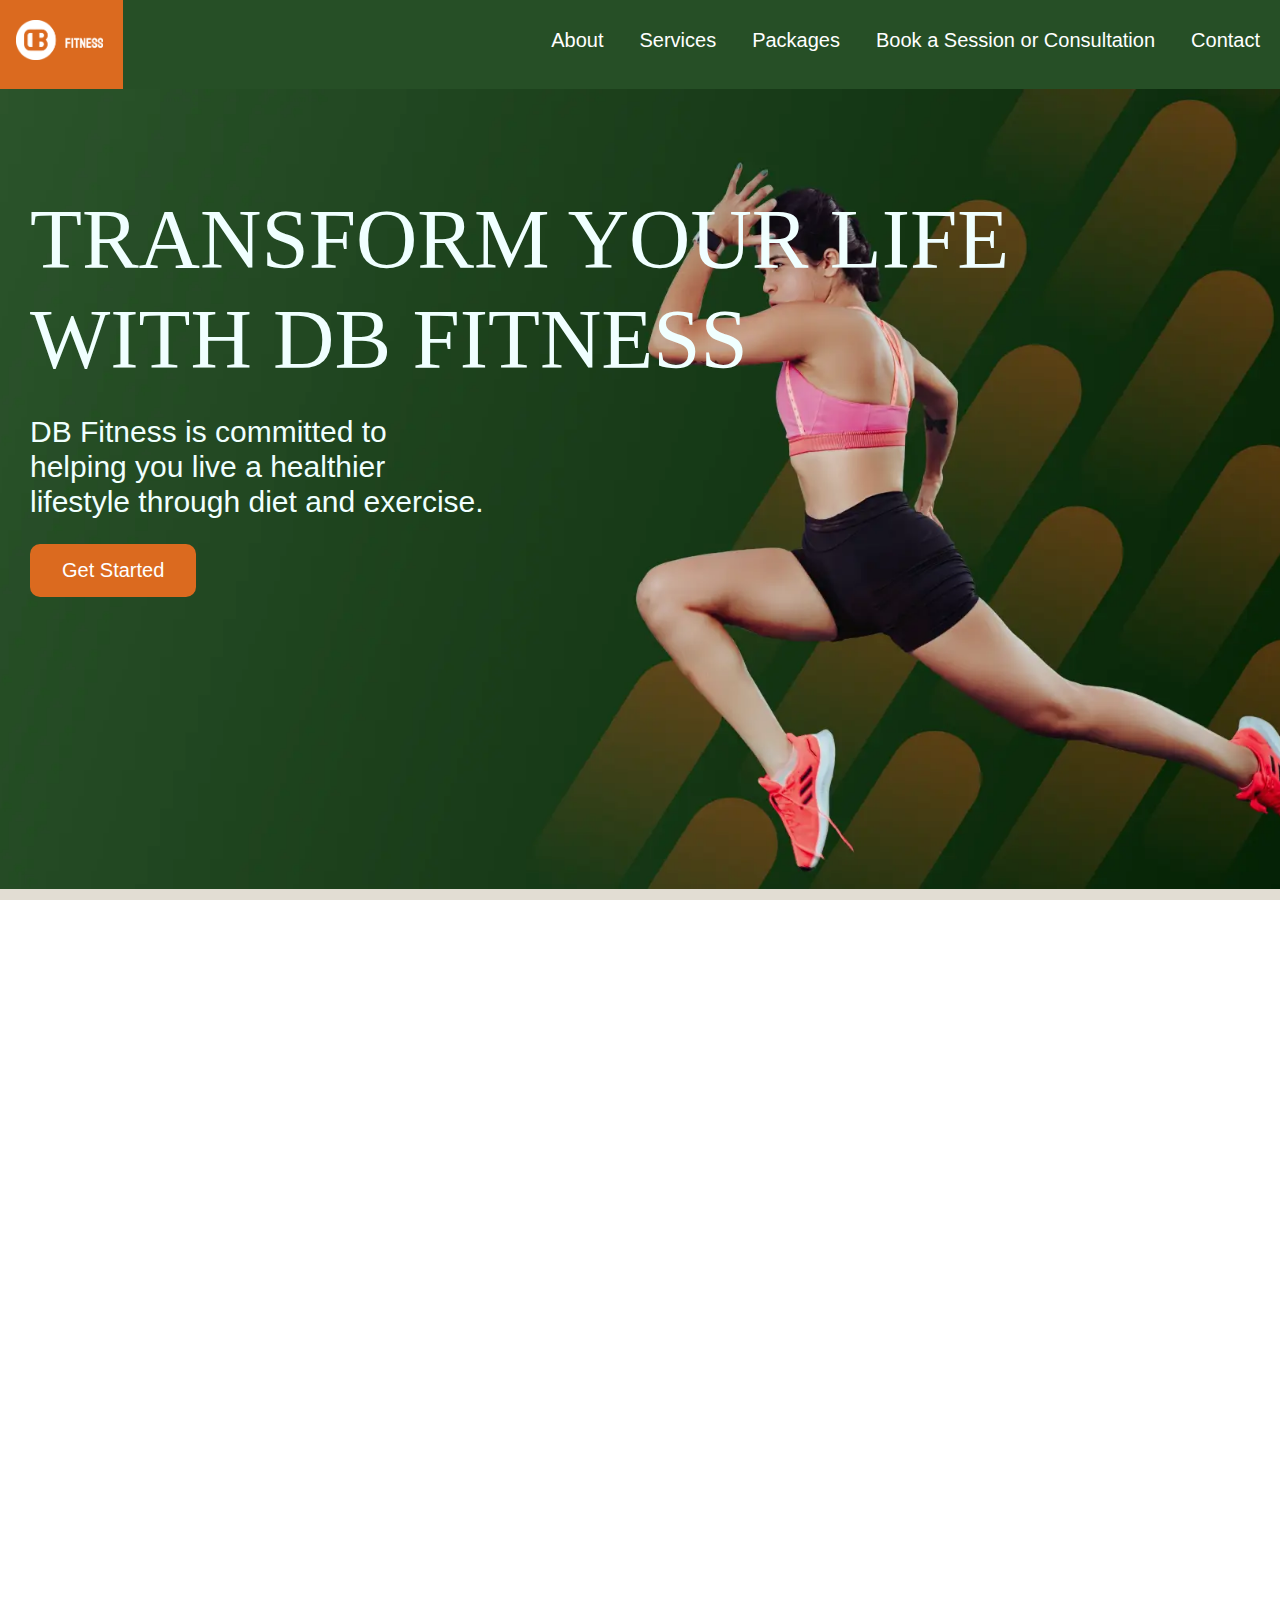
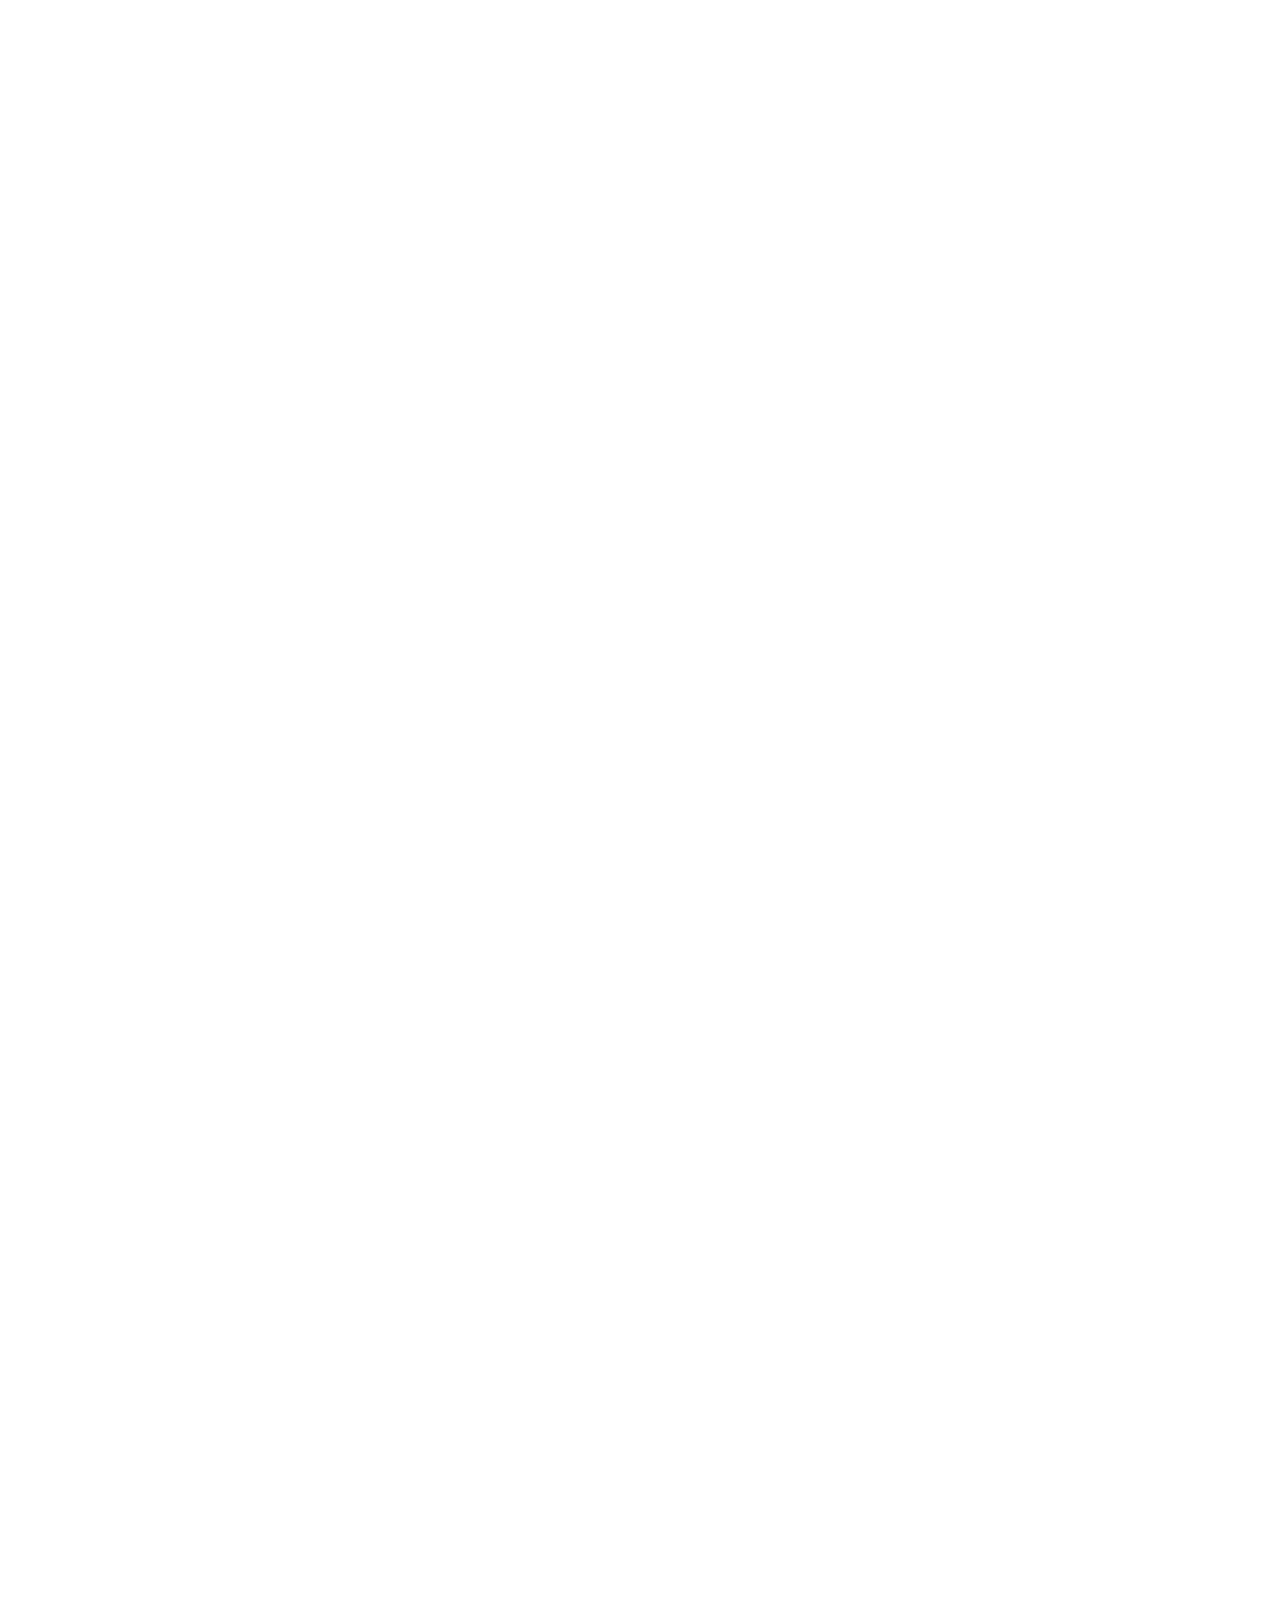
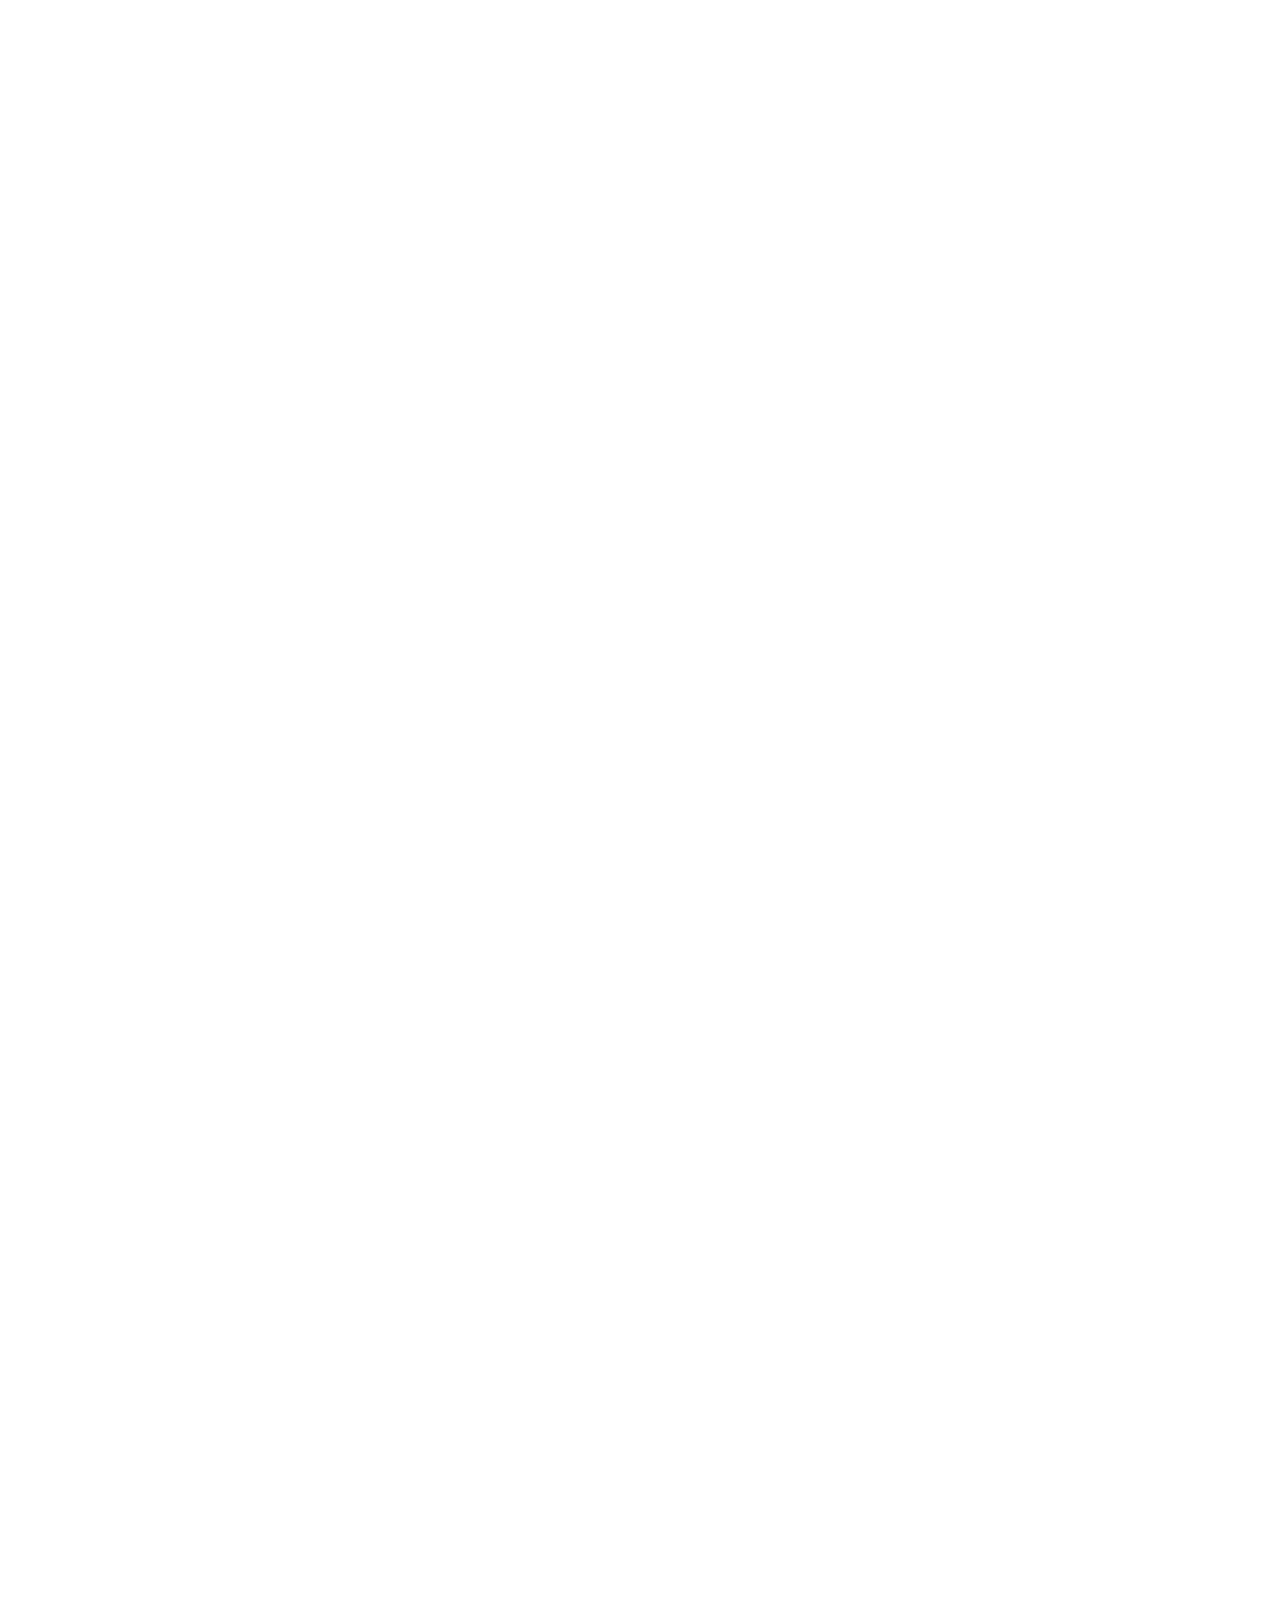
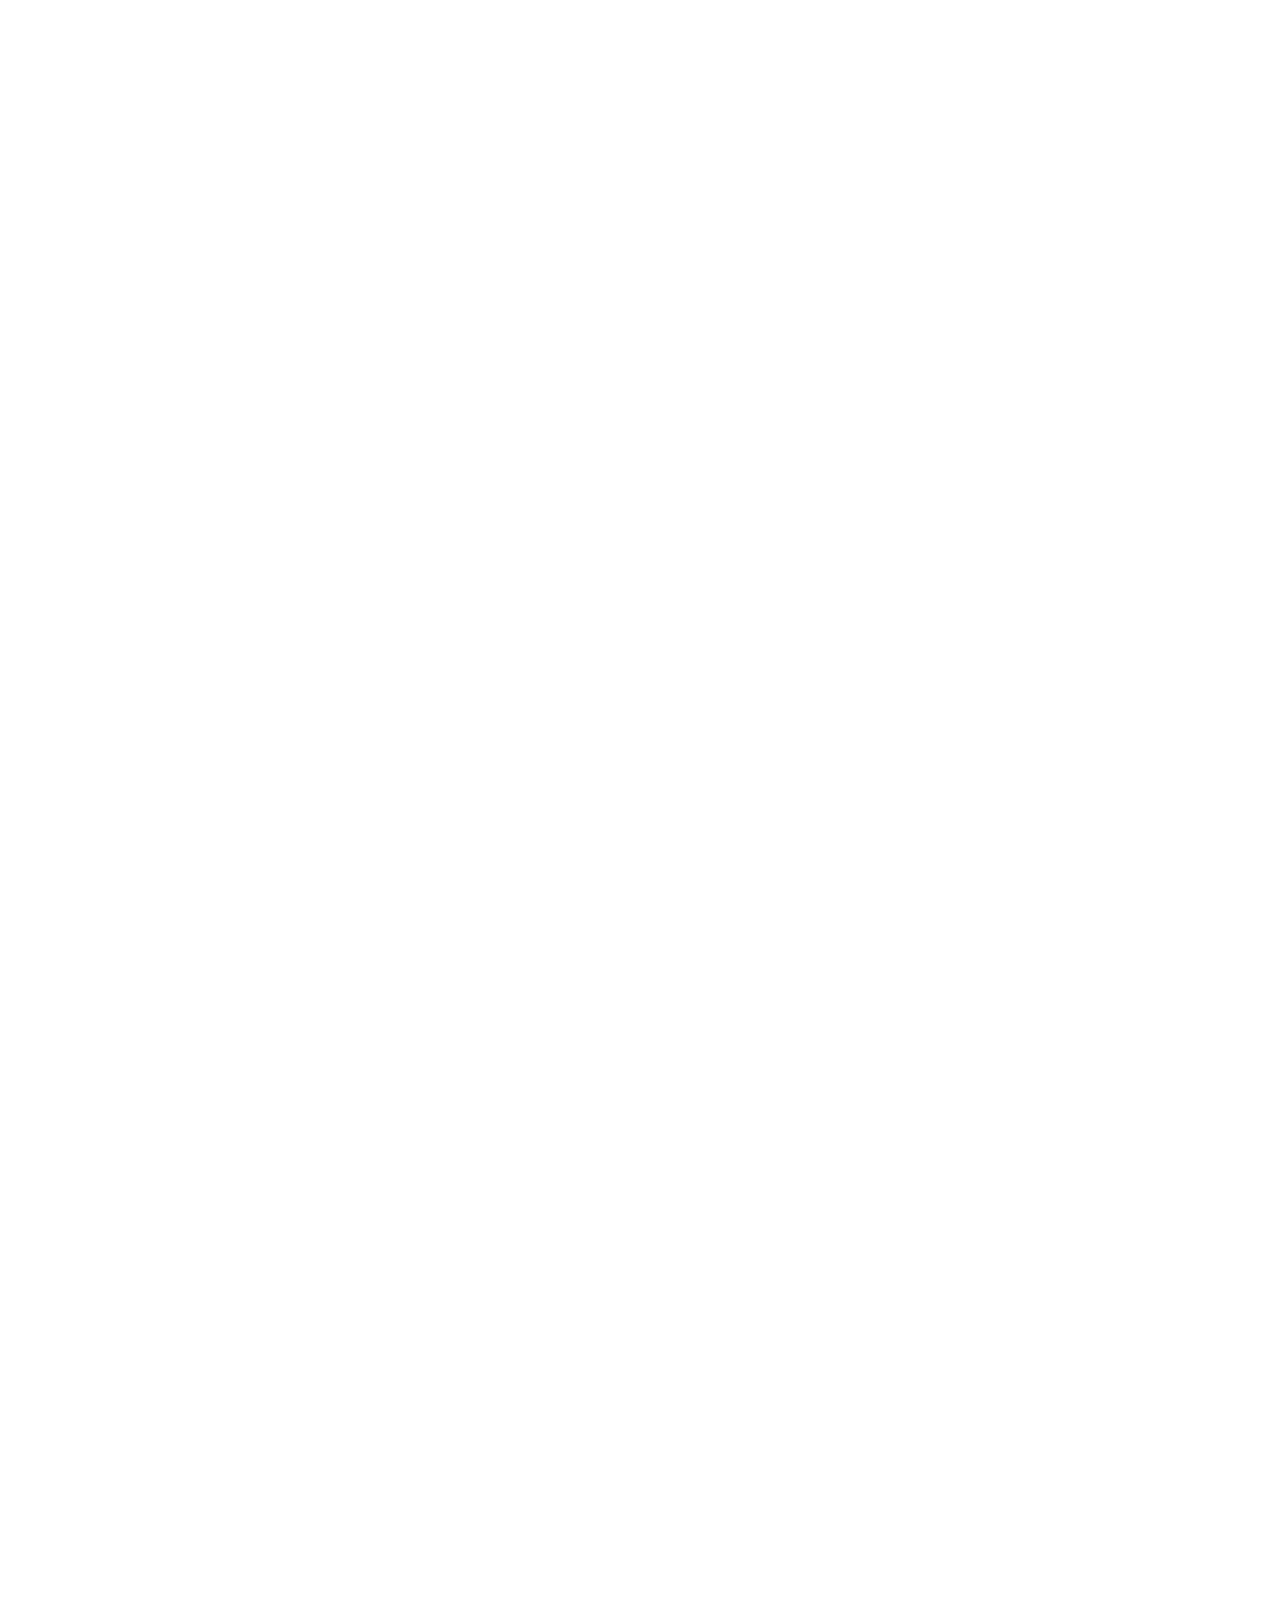
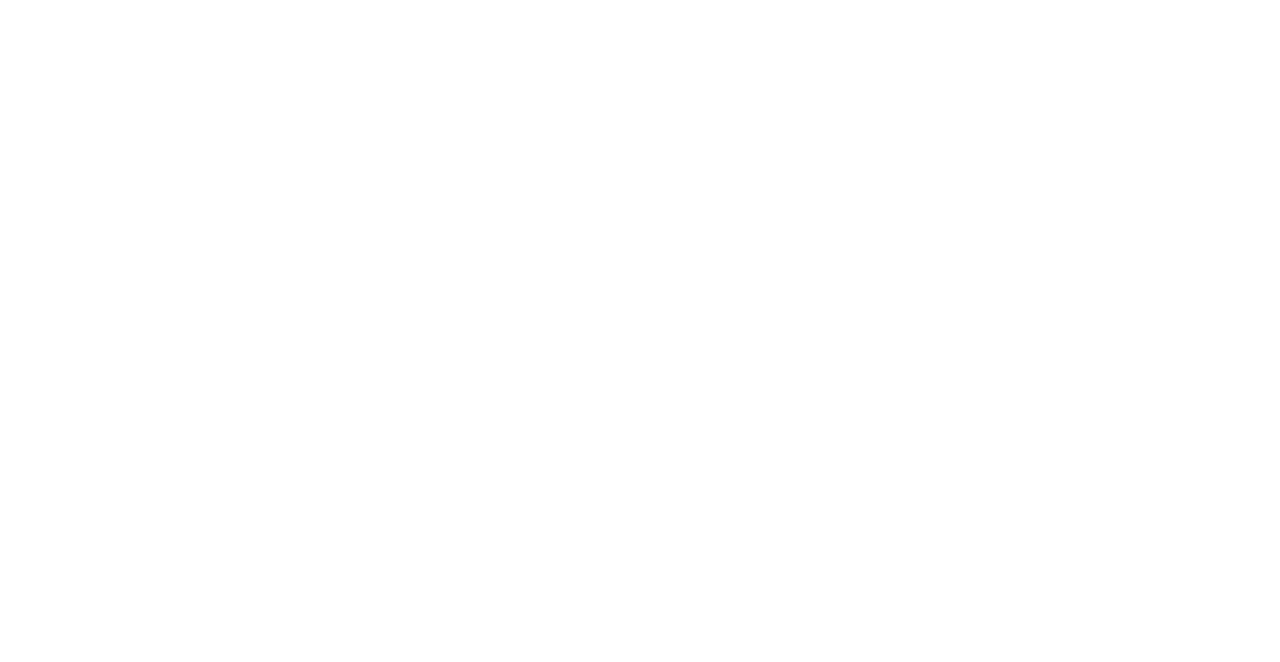
<file: index.html>
<!DOCTYPE html>
<html lang="en">
    <head>
        <meta charset="UTF-8">
        <meta name="viewport" content="width=device-width, initial-scale=1.0">
        <meta name="description" content="DB Fitness is a diet and exercise brand based in Trinidad and Tobago and founded by Devin Brown, that is committed to helping you live a healthier lifestyle.">
        <meta name="keywords" content="Fitness, Exercise, Healthy, Lifestyle, Trainer">
        <meta name="geo.region" content="Trinidad and Tobago">
        <title>DB Fitness</title>
        <link rel="stylesheet" type="text/css" href="reset.css">
        <link rel="stylesheet" type="text/css" href="styling.css">
        <link rel="stylesheet" type="text/css" href="nav bar.css">
        <link rel="stylesheet" type="text/css" href="hero section.css">
    </head>

    <body>

        <!-- Nav Bar -->
        
        <header>
            <nav>
                <ul class="topnav">
                        <li ><a href="index.html"><img class="logo" src="img/Logo.webp" alt="DB Fitness logo"></a></li>
                        <div class="right">
                            <li ><a href="#About">About</a></li>
                            <li ><a href="#Services">Services</a></li>
                            <li ><a href="plans.html#Plans">Packages</a></li>
                            <li ><a href="plans.html#Book">Book a Session or Consultation</a></li>
                            <li ><a href="contact.html">Contact</a></li>
                        </div>
                </ul>
            </nav>
        </header>

        <!-- Nav Bar -->


        <!-- Hero Section -->

        <main class="stacking"> 
            <div class="hero-image">
                <h1>TRANSFORM YOUR LIFE <br> WITH DB FITNESS</h1>
                <h2>DB Fitness is committed to <br> helping you live a healthier <br> lifestyle through diet and exercise.</h2>
                <button type="button" class="button"><a href="plans.html#Plans"> Get Started </a></button>
            </div>
        </main>

        <!-- Hero Section -->


        <!-- About-->
        <section class="stacking" style="background-color: #e2ddd3ff;  padding-bottom: 50px;" id="About"> 

                <h2 style="color: black; padding-top: 50px; margin-bottom: 20px; text-align: center;">Meet your trainer</h2>
                <p style="margin-bottom: 10px; text-align: center;">Devin is passionate about helping individuals lead a healthier lifestyle through diet, 
                exercise and education.</p>
                <p style="margin-bottom: 50px; text-align: center;">This led him to estabish DB Fitness in 2018.</p>
          

                <div style="display: flex; 
                            flex-wrap: wrap;
                            justify-content: center; 
                            align-items: center;
                            gap: 75px;"> 
                            

                        <div>
                            <img src="img/Instructor.webp" alt="Devin Brown Portrait" width="350px" height="500px">
                            <figcaption style="text-align: center; font-weight: bold; margin-top: 10px;">Devin Brown</figcaption>
                        </div>
                        

                        <div>
                            <table style=" width: 300px; height: 400px; border-radius: 10px; box-shadow: 20px 20px rgb(160, 164, 165);
                            background-image: linear-gradient(rgb(41, 94, 41), rgb(205, 72, 23));">
            
                                <tr>
                                <td style="color: azure; text-align: center; border-bottom: 1px solid #ffffff; 
                                display: flex; justify-content: center; align-items: center; height: 100px;">
                                    Licensed nutritionist</td>
                                </tr>
                
                                <tr>
                                <td style="color: azure; text-align: center; border-bottom: 1px solid #ffffff;
                                display: flex; justify-content: center; align-items: center; height: 100px;">
                                    Certified fitness instructor</td>
                                </tr>
                
                                <tr>
                                <td style="color: azure; text-align: center; border-bottom: 1px solid #ffffff;
                                display: flex; justify-content: center; align-items: center; height: 100px;">
                                    5+ years experience</td>
                                </tr>
                
                                <tr>
                                <td style="color: azure; text-align: center; 
                                display: flex; justify-content: center; align-items: center; height: 100px; ">
                                    100+ clients</td>
                                </tr>
                
                            </table>
                        </div>

                </div>

        </section>

        <!-- About-->


        <!-- Services -->

        <section class="stacking" style="background-color: antiquewhite;" id="Services"> 

            <h2 style="color: black; padding-top: 50px; margin-bottom: 20px; text-align: center;">Services</h2>

            <div style="display: flex; 
                    flex-wrap: wrap;
                    justify-content: center;
                    align-items: flex-end;
                    gap: 50px;"> 

            <figure>
                <img src="img/Cardio Training.webp" alt="Woman doing cardio" width="auto" height="500px">
                <figcaption style="text-align: center; font-weight: bold; margin-top: 10px;">Cardio Training</figcaption>
            </figure>

            <figure>
                <img src="img/Strength and Conditioning Training.webp" alt="Woman lifting weights" width="auto" height="630px">
                <figcaption style="text-align: center; font-weight: bold; margin-top: 10px;">Strength and Conditioning Training</figcaption>
            </figure>
                    
            </div>

                
            <div style="display: flex; 
                    flex-wrap: wrap;
                    justify-content: center; 
                    align-items: flex-end; 
                    gap: 50px;
                    padding-top: 70px;
                    padding-bottom: 100px;">

            <figure>
                <img src="img/Comprehensive Diet Plans.webp" alt="Healthy Meal" width="auto" height="500px">
                <figcaption style="text-align: center; font-weight: bold; margin-top: 10px;">Comprehensive Diet Plans</figcaption></style>
            </figure>

            <figure>
                <img src="img/Endurance Training.webp" alt="Woman Running" width="auto" height="500px">
                <figcaption style="text-align: center; font-weight: bold; margin-top: 10px;">Endurance Training</figcaption>
            </figure>

            </div>
            
        </section>

       <!-- Services -->


        <!-- Banner 1 -->

        <div class="banner-main stacking">
            <ul class="banner-items">
                <li style="color:#ffffff">Suited to your lifestyle goals</li>
                <li style="color:#ffffff">•</li>
                <li style="color:#ffffff">Online and In Person sessions</li>
                <li style="color:#ffffff">•</li>
                <li style="color:#ffffff">Workout equipment available</li>
            </ul>
        </div>

        <!-- Banner 1 -->


        <!-- Clients -->

        <section class="stacking" style ="background-color: #e2ddd3ff;"> 

            <h2 style="color: black; padding-top: 50px; margin-bottom: 20px; text-align: center;">What clients say</h2>
        
            <div style="display: flex; 
                    flex-wrap: wrap;
                    justify-content: center; 
                    align-items: center;
                    gap: 75px; "> 

                        <div>
                            <img src="img/Man.webp" alt="Portrait of a man" width="200px" height="200px">
                        </div>

                        <p style="font-size: 20px;">"Not only is Devin well educated in his craft, he knows how to make you feel comfortable
                        <br> 
                            and heard; prioritizing your needs as  you work to achieve your goals."
                        <br>
                        <br>
                            Nathan Williams
                        <br>
                            Nurse</p>
            </div>

        <br>
        <br>
        <br>

            <div style="display: flex; 
                    flex-wrap: wrap;
                    justify-content: center; 
                    align-items: center;
                    gap: 75px; 
                    padding-bottom: 100px;"> 

                        <div>
                            <img src="img/Woman.webp" alt="Portrait of a woman" width="200px" height="200px">
                        </div>

                        <p style="font-size: 20px;">"I've always been interested in fitness and strengthening my body but didn't know
                        <br> 
                            where to begin.
                        <br>
                            DB Fitness gave me a detailed consultation from day one so that I knew exactly what to
                        <br>
                        expect; and helped me build my confidence in the gym through In Person training."
                        <br>
                        <br>
                            Katherine James
                        <br>
                            Accountant</p>
            </div>
                       
        </section>

        <!-- Clients -->


        <!-- Process Pt 1-->

        <section class="stacking" style="background-color: antiquewhite; size: 100px;">
            <h2 style="color: black; padding-top: 100px; padding-bottom: 100px; text-align: center;">Not sure where to begin? <br> <br>
            Let our step by step process guide you</h2>
        </section>

        <div class="process-banner">
            <div class="banner-items">

                <figure style="display: flex;
                flex-direction: column;
                align-items: center;
                margin: 0;">
                    <img src="img/Calendar.webp" alt="Calendar" width="auto" height="100px">
                    <figcaption style="text-align: center; font-weight: bold; margin-top: 10px; color: #ffffff;">Book your free consultation</figcaption>
                </figure>

                <p style="color: #ffffff; font-size: 50px; display: flex; align-items: center;">•</p>
                
                <figure style="display: flex;
                flex-direction: column;
                align-items: center;
                margin: 0;">
                    <img src="img/Questions.webp" alt="Text bubbles" width="auto" height="100px">
                    <figcaption style="text-align: center; font-weight: bold; margin-top: 10px; color: #ffffff;">Discuss your lifestyle goals</figcaption>
                </figure>

                <p style="color: #ffffff; font-size: 50px; display: flex; align-items: center;">•</p>

                <figure style="display: flex;
                flex-direction: column;
                align-items: center;
                margin: 0;" >
                    <img src="img/Form.webp" alt="Form" width="auto" height="100px">
                    <figcaption style="text-align: center; font-weight: bold; margin-top: 10px; color: #ffffff;">
                        Receive a plan tailored to your needs</figcaption>
                </figure>

            </div>
        </div>

        <!-- Process Pt 1-->


        <!-- Process Pt 2-->

        <section class="stacking" style="background-color: antiquewhite;">
            <h2 style="color: black; padding-top: 100px; padding-bottom: 100px; text-align: center;">Already have a plan in mind?</h2>
        </section>

        <div class="process-banner">
            <div class="banner-items">

                <figure style="display: flex;
                flex-direction: column;
                align-items: center;
                margin: 0;">
                    <img src="img/Calendar.webp" alt="Calendar" width="auto" height="100px">
                    <figcaption style="text-align: center; font-weight: bold; margin-top: 10px; color: #ffffff;">Book your session with <br> 
                        a free consultation <br> included </figcaption>
                </figure>

                <p style="color: #ffffff; font-size: 50px; display: flex; align-items: center;">•</p>
                
                <figure style="display: flex;
                flex-direction: column;
                align-items: center;
                margin: 0;">
                    <img src="img/Questions.webp" alt="Text bubbles" width="auto" height="100px">
                    <figcaption style="text-align: center; font-weight: bold; margin-top: 10px; color: #ffffff;">Discuss your lifestyle goals</figcaption>
                </figure>

                <p style="color: #ffffff; font-size: 50px; display: flex; align-items: center;">•</p>

                <figure style="display: flex;
                flex-direction: column;
                align-items: center;
                margin: 0;" >
                    <img src="img/Form.webp" alt="Form" width="auto" height="100px">
                    <figcaption style="text-align: center; font-weight: bold; margin-top: 10px; color: #ffffff;">
                        Receive a plan tailored to your needs</figcaption>
                </figure>

            </div>
        </div>


        <div class="blank-section"></div>

        <!-- Process Pt 2 -->


        <!-- Begin -->

        <section class="stacking" style="background-color:#e2ddd3ff; display: flex; justify-content: center; align-items: center;">

            <h2 style="color: black; padding-top: 50px; padding-bottom: 50px; text-align: center;">Ready to begin?</h2>
            <button type="button" class="button" style="background-color: black; width: 250px;"><a href="plans.html#Book"> Book Now </a></button>

            <h2 style="color: black; padding-top: 50px; padding-bottom: 50px; text-align: center;">Questions, Comments or Concerns?</h2>
            <button type="button" class="button" style="background-color: black; width: 250px; margin-bottom: 100px;"><a href="contact.html"> Contact </a></button>

        </section>

        <!-- Begin -->


        <!-- Newsletter -->

        <section class="stacking" style="background-color:antiquewhite;"> 

            <h2 style="color: black; padding-top: 50px; margin-bottom: 20px;">Subscribe to the free newsletter</h2>
                        <p style="margin-bottom: 10px; margin-left: 30px;">Sign up to receive promotional offers, tips and additional resources for your healthy lifestyle</p>
                        <br>
                        <p style="margin-bottom: 10px; margin-left: 30px;">* Demonstrates a required field</p>
                        <br>

            <div class="newsletter"> 

                <form action="example.html" method="get" style="margin-left: 30px;"> 
                    <label for="Full Name">Full Name *</label>
                    <br>
                    <br>
                    <input class="form" type="text" id="Fullname" name="Fullname" placeholder="Full Name" style="width: 400px;">
                    <br>
                    <br>
                    <label for="Email">Email *</label>
                    <br>
                    <br>
                    <input class="form" type="email" id="Email" name="Email" placeholder="Email Address" style="width: 400px;">
                    <br>
                    <br>
                    <button type="submit" value="submit" class="button" style="background-color: black; width: 100%; margin-bottom: 100px; margin-left: 0px;">Submit</button>
                </form>

                <div>
                <img src="img/Envelopes.webp" alt="Hand holding envelopes" style="margin-top: -100px; margin-left: 600px; width: 500px; height: 500px; ">
                </div>
                        
            </div>
    
        <!-- Newsletter -->

        <!-- Sitemap -->

        <footer class="stacking footer" style="margin-top: 150px;">

            <div style="display: flex; justify-content: space-around; flex-wrap: wrap;">

                <div style="padding-top: 40px;">
                    <ul>
                        <li><img src="img/Footer Logo.webp" alt="DB Fitness Logo" height="200px" width="150px"></li>
                        <br>
                        <li style="align-content: flex-start;"><p style="color: #ffffff;">Trinidad and Tobago</p></li>
                        <br>
                        <li style="align-content: flex-start;"><p style="color: #ffffff;">dbfitness@gmail.com</p></li>
                        <br>
                        <li style="align-content: flex-start;">
                        <img src="img/Facebook.webp" alt="facebook icon" height="20px" width="20px"> 
                        <img src="img/Instagram.webp" alt="instagram icon" height="20px" width="20px" style="margin-left: 20px;"></li>
                    </ul>
                </div>
            
                <div style="padding-top: 70px;">
                    <ul>
                        <li style="color: #ffffff;">MENU</li>
                        <br>
                        <br>
                        <li> <a href="index.html"> HOME </a> </li>
                        <br>
                        <li> <a href="#About"> ABOUT </a> </li>
                        <br>
                        <li> <a href="#Services">  SERVICES </a> </li>
                        <br>
                        <li> <a href="plans.html#Book"> BOOK A SESSION OR CONSULTATION </a> </li>
                    </ul>
                </div>

                <div style="padding-top: 70px;">
                    <ul>
                        <li style="color: #ffffff;">SUPPORT</li>  
                        <br>
                        <br>
                        <li> <a href="contact.html"> CONTACT </a> </li>
                        <br>
                        <li> <a href="#"> PRIVACY POLICY </a> </li>
                        <br>
                        <li> <a href="#"> TERMS OF USE </a> </li>
                    </ul>
                </div>

            </div>

        </footer>

    </body>
</html>
</file>
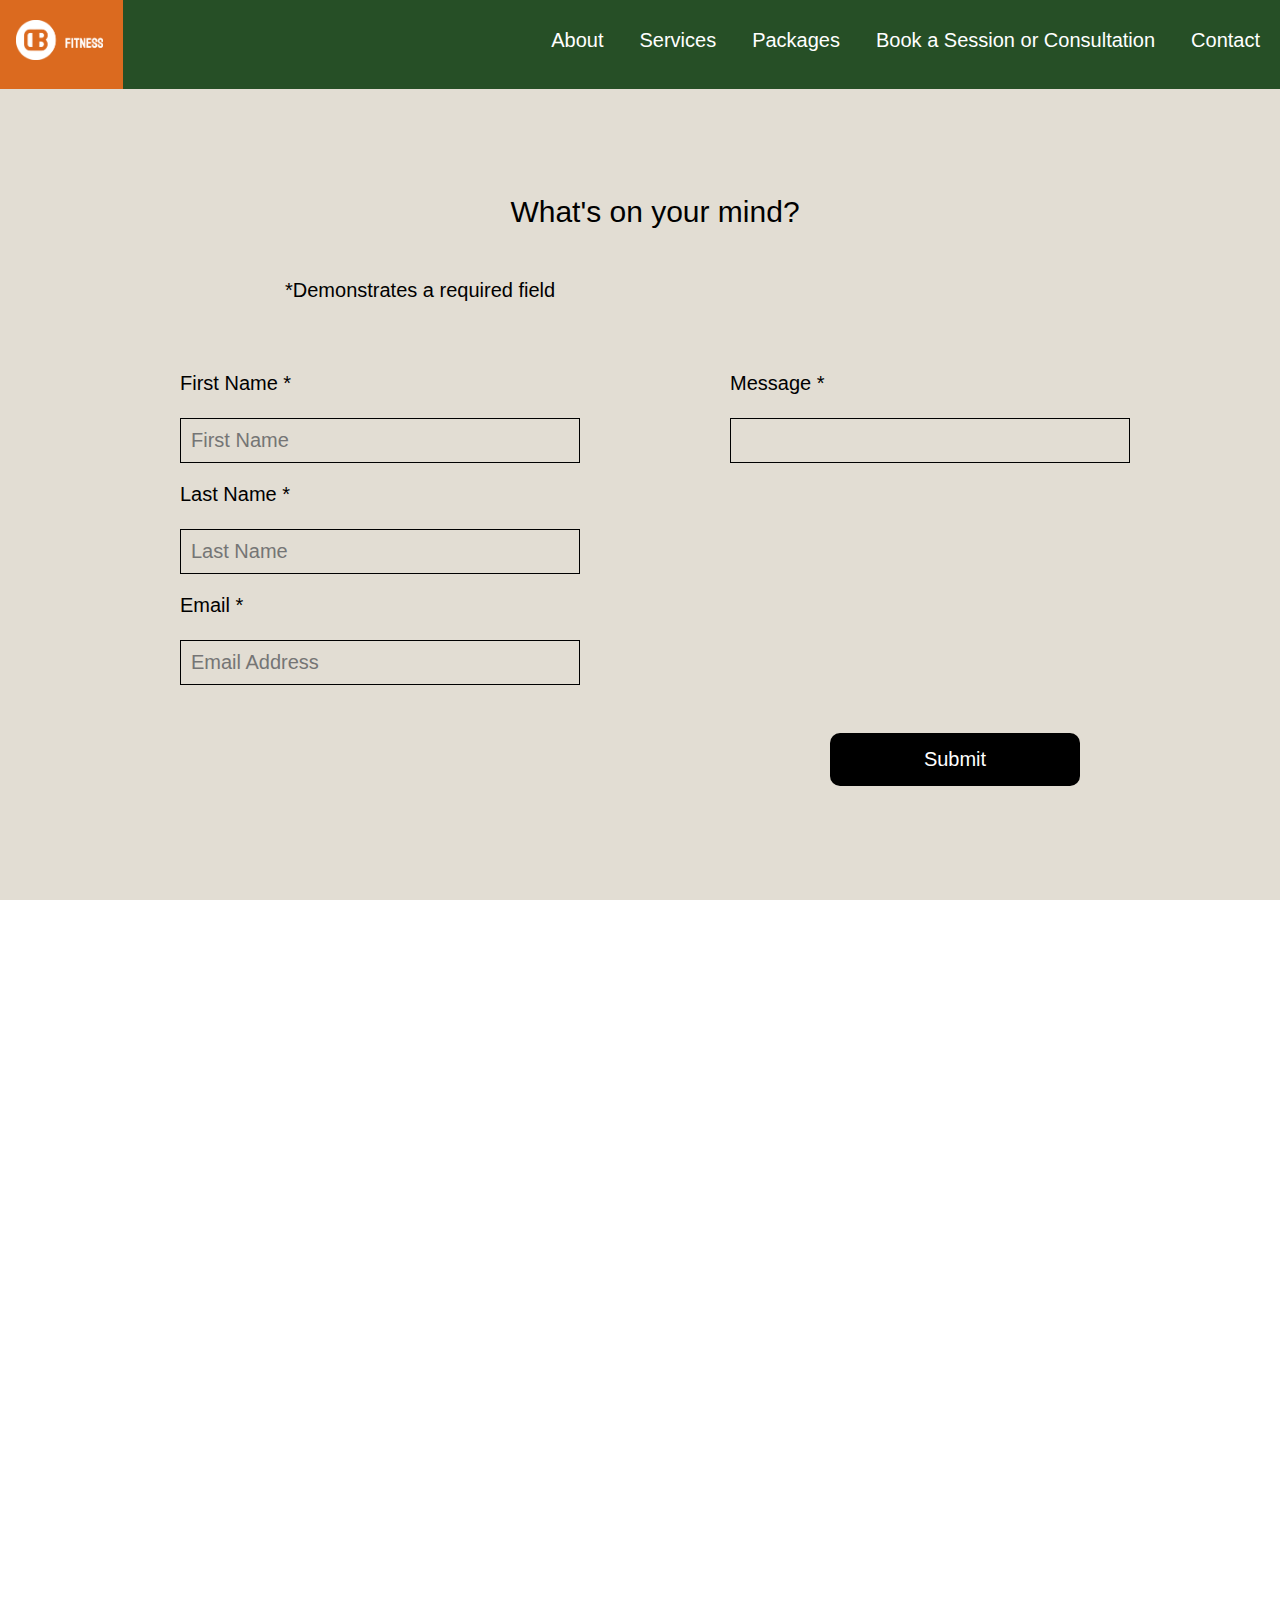
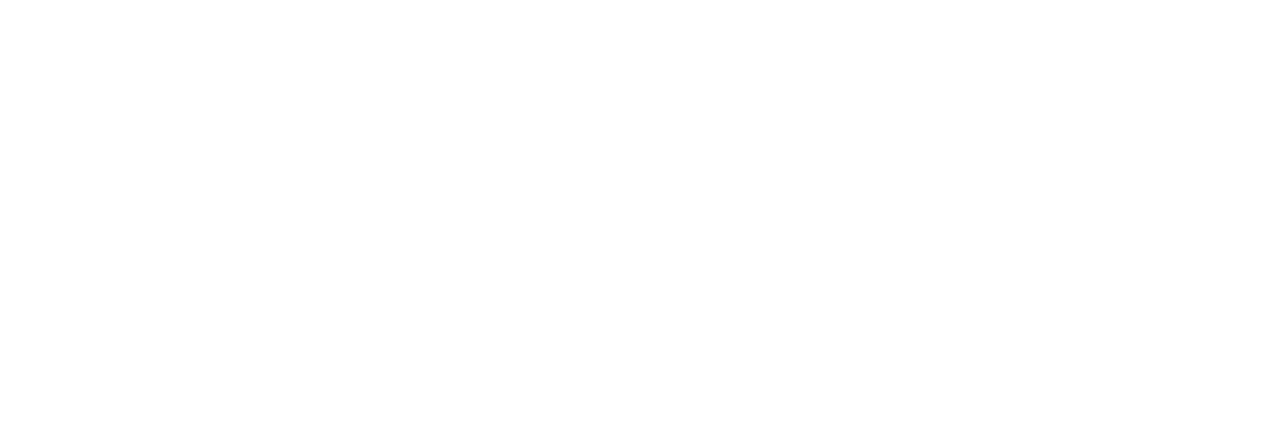
<file: contact.html>
<!DOCTYPE html>
<html lang="en">
    <head>
        <meta charset="UTF-8">
        <meta name="viewport" content="width=device-width, initial-scale=1.0">
        <meta name="description" content="Contact DB Fitness with any questions or concerns you may have.">
        <meta name="keywords" content="Fitness, Exercise, Healthy, Contact, Questions, Concerns, Queries, Form">
        <meta name="geo.region" content="Trinidad and Tobago">
        <title>DB Fitness | Contact</title>
        <link rel="stylesheet" type="text/css" href="reset.css">
        <link rel="stylesheet" type="text/css" href="styling.css">
        <link rel="stylesheet" type="text/css" href="nav bar.css">
        <link rel="stylesheet" type="text/css" href="hero section.css">
    </head>

    <body>

        <!-- Nav Bar -->

        <header>
            <nav>
                <ul class="topnav">
                        <li ><a href="index.html"><img class="logo" src="img/Logo.webp" alt="DB Fitness logo"></a></li>
                        <div class="right">
                            <li ><a href="#About">About</a></li>
                            <li ><a href="#Services">Services</a></li>
                            <li ><a href="plans.html#Plans">Packages</a></li>
                            <li ><a href="plans.html#Book">Book a Session or Consultation</a></li>
                            <li ><a href="contact.html">Contact</a></li>
                        </div>
                </ul>
            </nav>
        </header>

        
        <!-- Nav Bar -->

        <!-- Contact Form -->
    
        <section id="Plans" class="stacking" style="padding-bottom: 50px; background-color: #e2ddd3ff;">

            <h2 style="color: black; padding-top: 80px; margin-bottom: 50px; text-align: center;">What's on your mind?</h2>
            <p class="book-p">*Demonstrates a required field</p>


            <div style="display: flex; flex-wrap: wrap; align-items: center; justify-content: center;"> 

                <div>
                    <form action="example.html" method="get" style="margin-left: 30px;">             
                            <div class="form-book">

                                <div>
                                    <label for="First Name">First Name *</label>
                                    <br>
                                    <br>
                                    <input class="form" type="text" id="First Name" name="First Name" placeholder="First Name" style="width: 400px;">
                                </div>
            
                                <div>
                                    <label for="Message">Message *</label>
                                    <br>
                                    <br>
                                    <input class="form" type="text" id="Message" name="Message" style="width: 400px;">
                                    </div>
                                </div>
            
                                <div class="form-book">
                                    <div>
                                    <label for="Last Name">Last Name *</label>
                                    <br>
                                    <br>
                                    <input class="form" type="text" id="Last Name" name="Last Name" placeholder="Last Name" style="width: 400px;">
                                    </div>
                                </div>
            
                                <div style="margin-top: 20px;">
                                    <label for="Email">Email *</label>
                                    <br>
                                    <br>
                                    <input class="form" type="email" id="Email" name="Email" placeholder="Email Address" style="width: 400px;">
                                    <br>
                                    <br>
                                    <button type="submit" value="submit" class="button" style="background-color: black; width: 250px; margin-left: 650px; margin-bottom: 100px;">Submit</button>
                                </div>
        
                            </div>
                    </form>
                </div>

            </div>
            
        </section>

        <!-- Contact Form -->

        <!-- Newsletter -->

        <section class="stacking" style="background-color:antiquewhite; padding-bottom: 50px;"> 

            <h2 style="color: black; padding-top: 50px; margin-bottom: 20px;">Subscribe to the free newsletter</h2>
                            <p style="margin-bottom: 10px; margin-left: 30px;">Sign up to receive promotional offers, tips and additional resources for your healthy lifestyle</p>
                            <br>
                            <p style="margin-bottom: 10px; margin-left: 30px;">* Demonstrates a required field</p>
                            <br>
    
            <div class="newsletter"> 
    
                <form action="example.html" method="get" style="margin-left: 30px;"> 
                    <label for="Full Name">Full Name *</label>
                    <br>
                    <br>
                    <input class="form" type="text" id="Fullname" name="Fullname" placeholder="Full Name" style="width: 400px;">
                    <br>
                    <br>
                    <label for="Email">Email *</label>
                    <br>
                    <br>
                    <input class="form" type="email" id="Email" name="Email" placeholder="Email Address" style="width: 400px;">
                    <br>
                    <br>
                    <button type="submit" value="submit" class="button" style="background-color: black; width: 100%; margin-bottom: 100px; margin-left: 0px;">Submit</button>
                </form>
    
                <div>
                    <img src="img/Envelopes.webp" alt="Hand holding envelopes" style="margin-top: -100px; margin-left: 600px; width: 500px; height: 500px; ">
                </div>
                            
            </div>
        
        </section>

        <!-- Newsletter -->
    
        <!-- Sitemap -->
    
        <footer class="stacking footer">
    
            <div style="display: flex; justify-content: space-around; flex-wrap: wrap;">
    
                <div style="padding-top: 40px;">
                    <ul>
                        <li><img src="img/Footer Logo.webp" alt="DB Fitness Logo" height="200px" width="150px"></li>
                        <br>
                        <li style="align-content: flex-start;"><p style="color: #ffffff;">Trinidad and Tobago</p></li>
                        <br>
                        <li style="align-content: flex-start;"><p style="color: #ffffff;">dbfitness@gmail.com</p></li>
                        <br>
                        <li style="align-content: flex-start;">
                            <img src="img/Facebook.webp" alt="facebook icon" height="20px" width="20px"> 
                            <img src="img/Instagram.webp" alt="instagram icon" height="20px" width="20px" style="margin-left: 20px;"></li>
                    </ul>
                </div>
                
                <div style="padding-top: 70px;">
                    <ul>
                        <li style="color: #ffffff;">MENU</li>
                        <br>
                        <br>
                        <li> <a href="index.html"> HOME </a> </li>
                        <br>
                        <li> <a href="#About"> ABOUT </a> </li>
                        <br>
                        <li> <a href="#Services">  SERVICES </a> </li>
                        <br>
                        <li> <a href="plans.html#Book"> BOOK A SESSION OR CONSULTATION </a> </li>
                    </ul>
                </div>
    
                <div style="padding-top: 70px;">
                    <ul>
                        <li style="color: #ffffff;">SUPPORT</li>  
                        <br>
                        <br>
                        <li> <a href="contact.html"> CONTACT </a> </li>
                        <br>
                        <li> <a href="#"> PRIVACY POLICY </a> </li>
                        <br>
                        <li> <a href="#"> TERMS OF USE </a> </li>
                    </ul>
                </div>
    
            </div>
    
        </footer>
    
    </body>
</html>
</file>
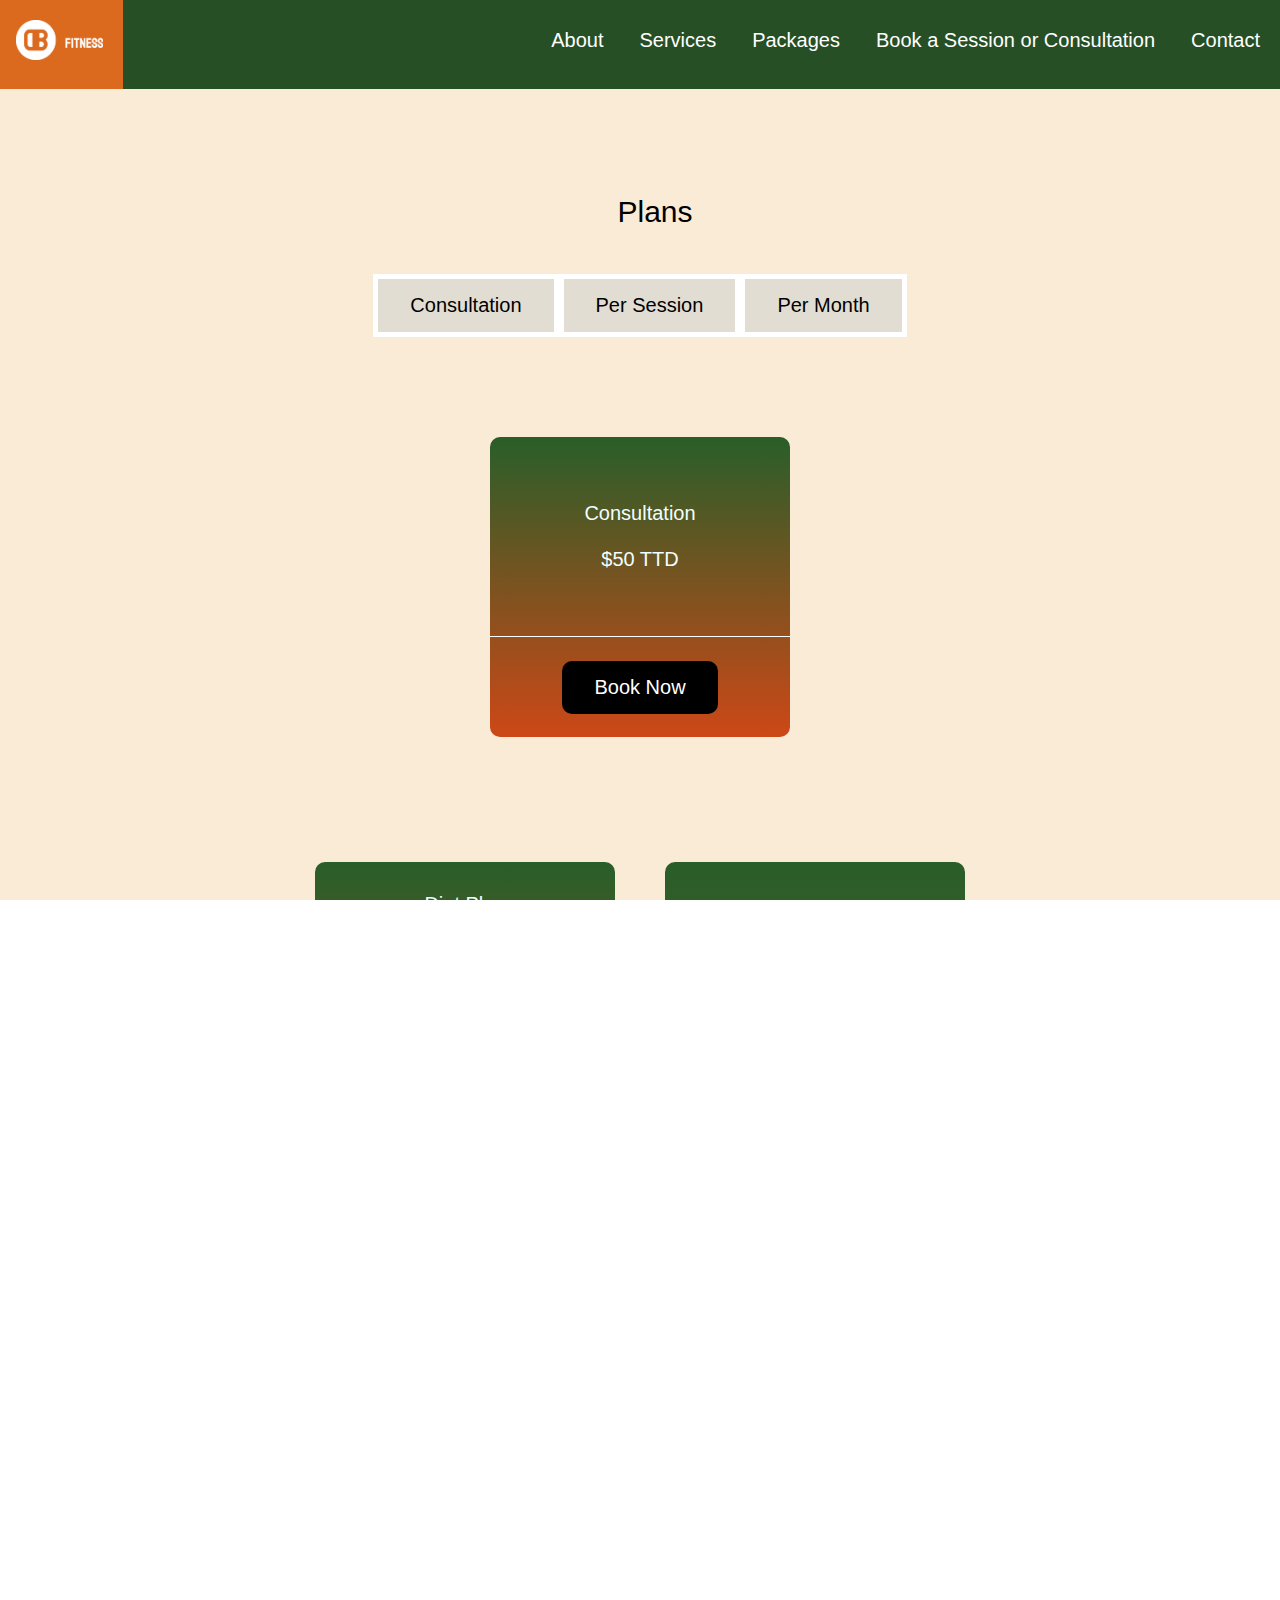
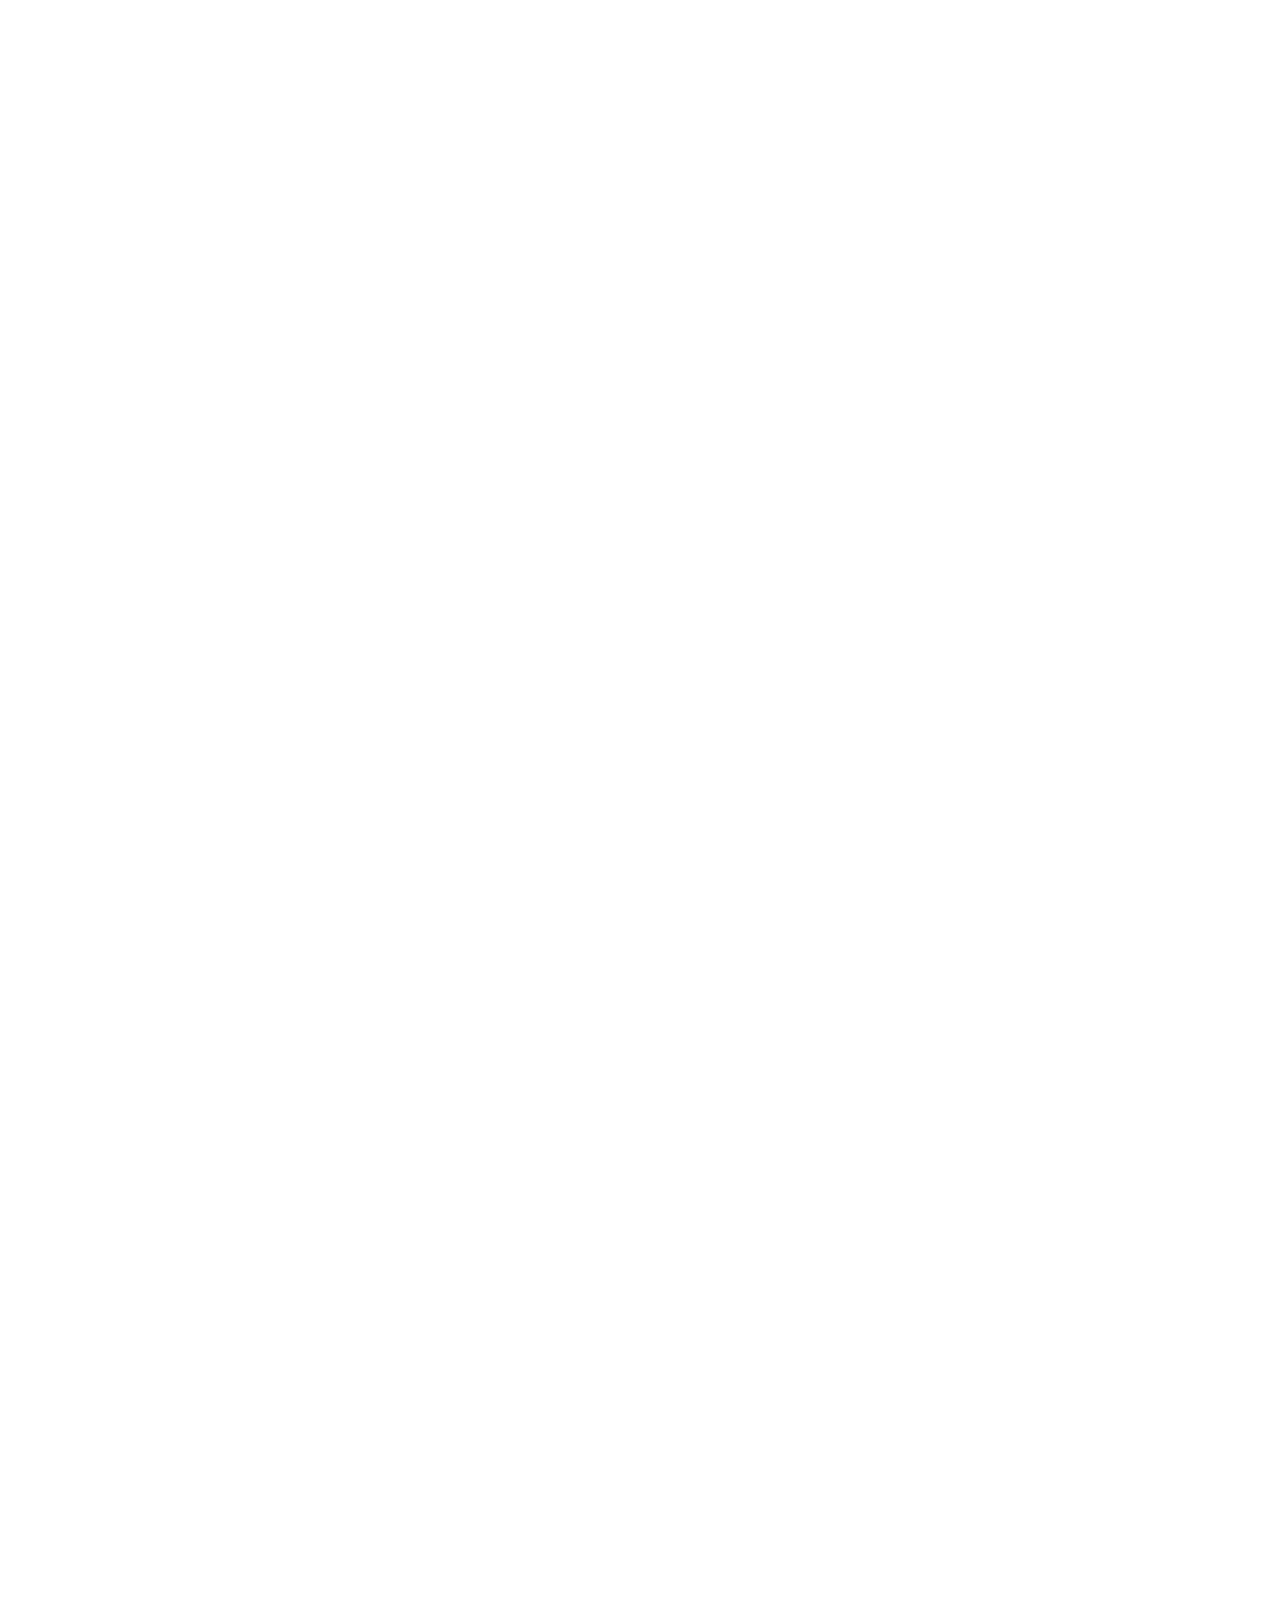
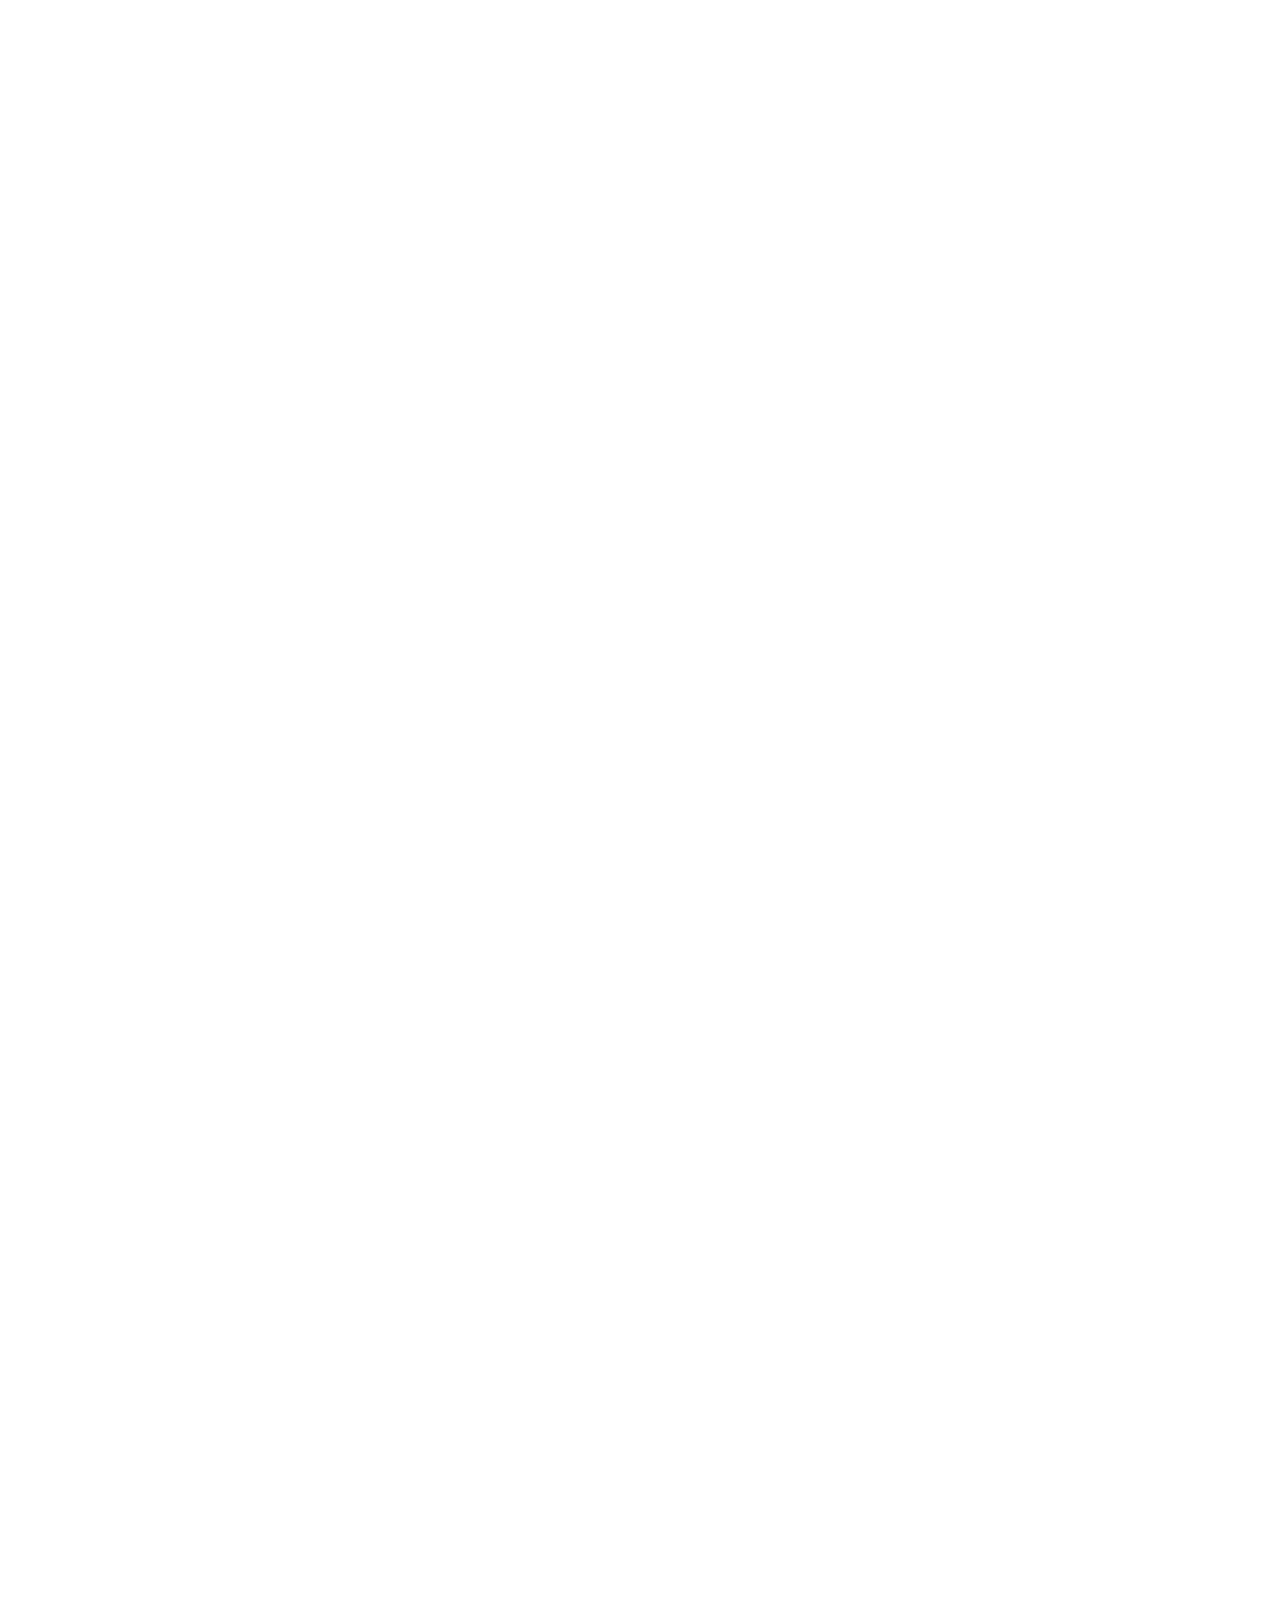
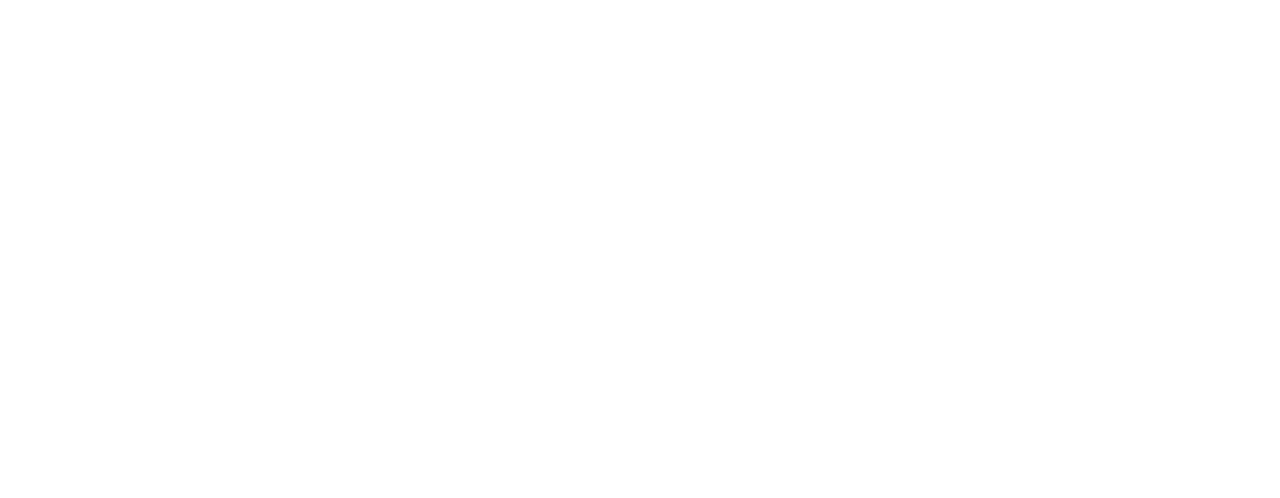
<file: plans.html>
<!DOCTYPE html>
<html lang="en">
    <head>
        <meta charset="UTF-8">
        <meta name="viewport" content="width=device-width, initial-scale=1.0">
        <meta name="description" content="View the fitness plans and sessions DB Fitness has to offer. Book the plan or session that appeals to you and your lifestyle.">
        <meta name="keywords" content="Fitness, Exercise, Healthy, Plans, Sessions, Consultations, Book, Form">
        <meta name="geo.region" content="Trinidad and Tobago">
        <title>DB Fitness | Book a session</title>
        <link rel="stylesheet" type="text/css" href="reset.css">
        <link rel="stylesheet" type="text/css" href="styling.css">
        <link rel="stylesheet" type="text/css" href="nav bar.css">
        <link rel="stylesheet" type="text/css" href="plans.css">
        <link rel="stylesheet" type="text/css" href="hero section.css">
    </head>

    <body>

    <!-- Nav Bar -->

    <header>
        <nav>
            <ul class="topnav">
                    <li ><a href="index.html"><img class="logo" src="img/Logo.webp" alt="DB Fitness logo"></a></li>
                    <div class="right">
                        <li ><a href="#About">About</a></li>
                        <li ><a href="#Services">Services</a></li>
                        <li ><a href="plans.html#Plans">Packages</a></li>
                        <li ><a href="plans.html#Book">Book a Session or Consultation</a></li>
                        <li ><a href="contact.html">Contact</a></li>
                    </div>
            </ul>
        </nav>
    </header>

    
    <!-- Nav Bar -->

    <!-- Plans -->

    <section id="Plans" class="stacking" style="background-color: antiquewhite;  padding-bottom: 50px;">
        <h2 style="color: black; padding-top: 80px; margin-bottom: 20px; text-align: center;">Plans</h2>

        <div style="display: flex; 
                    flex-wrap: wrap;
                    justify-content: center; 
                    align-items: center;
                    gap: 0px">

            <button type="button" class="button-plans"><a href="#Consultation" style="color: black;"> Consultation </a></button>
            <button type="button" class="button-plans"><a href="#Per Session" style="color: black;"> Per Session </a></button>
            <button type="button" class="button-plans"><a href="#Per Month" style="color: black;"> Per Month </a></button>
        
        </div>

        <div id="Consultation" style="display: flex; 
                    justify-content: center; 
                    align-items: center;
                    margin-top: 50px;">

            <!-- Table 1 Consultation -->

            <table style=" width: 300px; height: 300px; border-radius: 10px; background-image: linear-gradient(rgb(41, 94, 41), rgb(205, 72, 23));
                            margin-top: 50px;">

                <tr>
                <td style="color: azure; text-align: center; border-bottom: 1px solid #ffffff; display: flex; justify-content: center; align-items: center; height: 200px;">
                    Consultation <br> <br> $50 TTD</td>
                </tr>

                <tr>
                <td style="color: azure; height: 100px; text-align: center; display: flex; justify-content: center; align-items: center; ">
                        <button type="button" class="button-table" style="background-color: black;"><a href="plans.html#Book"> Book Now </a></button></td>
                </tr>

            </table>

            <!-- Table 1 Consultation -->

        </div>

        <div id="Per Session" style="display: flex; 
                    justify-content: center; 
                    align-items: center;
                    align-items: flex-start;
                    gap: 50px;
                    margin-top: 75px;">

            <!-- Table 2 Per Session -->

            <table style=" width: 300px; height: 500px; border-radius: 10px; background-image: linear-gradient(rgb(41, 94, 41), rgb(205, 72, 23));
                            margin-top: 50px;">

                <tr>
                <td style="color: azure; text-align: center; border-bottom: 1px solid #ffffff; display: flex; justify-content: center; align-items: center; height: 200px;">
                    Diet Plan <br> <br> $150 TTD <br> <br> <br> 1 customised diet plan</td>
                </tr>

                <tr>
                <td style="color: azure; text-align: center; border-bottom: 1px solid #ffffff; display: flex; justify-content: center; align-items: center; height: 100px;">
                        Free consultation included
                </tr>

                <tr>
                    <td style="color: azure; text-align: center; display: flex; justify-content: center; align-items: center; height: 100px;">
                            <button type="button" class="button-table" style="background-color: black;"><a href="plans.html#Book"> Book Now </a></button></td>
                    </tr>

            </table>

            <!-- Table 2 Per Session -->

            <!-- Table 3 Per Session -->

            <table style=" width: 300px; height: 700px; border-radius: 10px; background-image: linear-gradient(rgb(41, 94, 41), rgb(205, 72, 23));
                            margin-top: 50px;">

                <tr>
                <td style="color: azure; text-align: center; border-bottom: 1px solid #ffffff; height: 300px; padding-top: 50px;">
                    30 min <br> Training Session <br> <br> $75 TTD <br> <br> <br> 
                    <button type="button" class="button-table" style="background-color: black;"><a href="plans.html#Book"> Book Now </a></button>
                </td>
                </tr>

                <tr>
                    <td style="color: azure; text-align: center; border-bottom: 1px solid #ffffff; height: 300px; padding-top: 50px; ">
                        60 min <br> Training Session <br> <br> $150 TTD <br> <br> <br> 
                        <button type="button" class="button-table" style="background-color: black;"><a href="plans.html#Book"> Book Now </a></button>
                </td>
                </tr>

                <tr>
                <td style="color: azure; text-align: center; border-bottom: 1px solid #ffffff; height: 300px; padding-top: 50px; ">
                        90 min <br> Training Session <br> <br> $200 TTD <br> <br> <br> 
                        <button type="button" class="button-table" style="background-color: black;"><a href="plans.html#Book"> Book Now </a></button>
                </td>
                </tr>
        
                <tr>
                    <td style="color: azure; text-align: center; border-bottom: 1px solid #ffffff; height: 100px;  padding-top: 30px;">*Free consultation <br> included</td>
                    </tr>
    
            </table>

            <!-- Table 3 Per Session -->

        </div>

        <div id="Per Month" style="display: flex; 
                    justify-content: center; 
                    align-items: center;
                    margin-top: 75px;">

            <!-- Table 4 Per Month -->

            <table style=" width: 300px; height: 700px; border-radius: 10px; background-image: linear-gradient(rgb(41, 94, 41), rgb(205, 72, 23));
                        margin-top: 50px;">

                <tr>
                    <td style="color: azure; text-align: center; border-bottom: 1px solid #ffffff; height: 300px; padding-top: 50px;">
                         (12) <br> <br> 30 min <br> Training Sessions <br> <br> $675 TTD <br> <br> <br> 
                        <button type="button" class="button-table" style="background-color: black;"><a href="plans.html#Book"> Book Now </a></button>
                    </td>
                </tr>

                <tr>
                    <td style="color: azure; text-align: center; border-bottom: 1px solid #ffffff; height: 300px; padding-top: 50px; ">
                        (12) <br> <br> 60 min <br> Training Sessions <br> <br> $1,350 TTD <br> <br> <br> 
                        <button type="button" class="button-table" style="background-color: black;"><a href="plans.html#Book"> Book Now </a></button>
                    </td>
                </tr>

                <tr>
                    <td style="color: azure; text-align: center; border-bottom: 1px solid #ffffff; height: 300px; padding-top: 50px; ">
                        (12) <br> <br> 90 min <br> Training Sessions <br> <br> $1800 TTD <br> <br> <br> 
                        <button type="button" class="button-table" style="background-color: black;"><a href="plans.html#Book"> Book Now </a></button>
                    </td>
                </tr>
            
                <tr>
                    <td style="color: azure; text-align: center; border-bottom: 1px solid #ffffff; height: 100px;  padding-top: 30px;">*Free consultation <br> included</td>
                </tr>

            </table>

            <!-- Table 4 Per Month -->

        </div>

    </section>

    <!-- Plans -->

    <!-- Fill out your details -->

    <section id="Book" class="stacking" style=" background-color: #e2ddd3ff; padding-bottom: 50px;">

        <h2 style="color: black; padding-top: 50px; margin-bottom: 50px; text-align: center;">Fill out your details</h2>
        <p class="book-p">*Demonstrates a required field</p>

        <div style="display: flex; flex-wrap: wrap; align-items: center; justify-content: center;"> 

            <div>
                <form action="example.html" method="get" style="margin-left: 30px;">     
                        <div class="form-book">
                            <div>
                            <label for="First Name">First Name *</label>
                            <br>
                            <br>
                            <input class="form" type="text" id="First Name" name="First Name" placeholder="First Name" style="width: 400px;">
                            </div>
    
                            <div>
                            <label for="Last Name">Last Name *</label>
                            <br>
                            <br>
                            <input class="form" type="text" id="Last Name" name="Last Name" placeholder="Last Name" style="width: 400px;">
                            </div>
                        </div>
    
                        <div class="form-book">
                            <div>
                            <label for="Email">Email *</label>
                            <br>
                            <br>
                            <input class="form" type="email" id="Email" name="Email" placeholder="Email Address" style="width: 400px;">
                            </div>
    
                            <div>
                            <label for="Phone Number">Phone Number</label>
                            <br>
                            <br>
                            <input class="form" type="number" id="Phone Number" name="Phone Number" style="width: 400px; height: 43px;">
                            </div>
                        </div>
    
                        <div style="margin-top: 20px;">
                            <label for="Additional Message">Additional Message</label>
                            <br>
                            <br>
                            <input class="form" type="text" id="Additional Message" name="Additional Message" style="width: 400px; height: 300px;">
                            <br>
                            <br>
                            <button type="submit" value="submit" class="button" style="background-color: black; width: 250px; margin-left: 0px; margin-bottom: 100px;">Submit</button>
                        </div>

                </form>
            </div>
        
        </div>
        
    </section>

    <!-- Fill out your details -->


    <!-- Newsletter -->

        <section class="stacking" style="background-color:antiquewhite;"> 

            <h2 style="color: black; padding-top: 50px; margin-bottom: 20px;">Subscribe to the free newsletter</h2>
                            <p style="margin-bottom: 10px; margin-left: 30px;">Sign up to receive promotional offers, tips and additional resources for your healthy lifestyle</p>
                            <br>
                            <p style="margin-bottom: 10px; margin-left: 30px;">* Demonstrates a required field</p>
                            <br>
    
            <div class="newsletter"> 
    
                <form action="example.html" method="get" style="margin-left: 30px;"> 
                    <label for="Full Name">Full Name *</label>
                    <br>
                    <br>
                    <input class="form" type="text" id="Fullname" name="Fullname" placeholder="Full Name" style="width: 400px;">
                    <br>
                    <br>
                    <label for="Email">Email *</label>
                    <br>
                    <br>
                    <input class="form" type="email" id="Email" name="Email" placeholder="Email Address" style="width: 400px;">
                    <br>
                    <br>
                    <button type="submit" value="submit" class="button" style="background-color: black; width: 100%; margin-bottom: 100px; margin-left: 0px;">Submit</button>
                </form>
    
                <div>
                    <img src="img/Envelopes.webp" alt="Hand holding envelopes" style="margin-top: -100px; margin-left: 600px; width: 500px; height: 500px; ">
                </div>
                            
            </div>
        
    <!-- Newsletter -->
    
    <!-- Sitemap -->
    
    <footer class="stacking footer" style="margin-top: 150px;">
    
        <div style="display: flex; justify-content: space-around; flex-wrap: wrap;">
    
            <div style="padding-top: 40px;">
                <ul>
                    <li><img src="img/Footer Logo.webp" alt="DB Fitness Logo" height="200px" width="150px"></li>
                    <br>
                    <li style="align-content: flex-start;"><p style="color: #ffffff;">Trinidad and Tobago</p></li>
                    <br>
                    <li style="align-content: flex-start;"><p style="color: #ffffff;">dbfitness@gmail.com</p></li>
                    <br>
                    <li style="align-content: flex-start;">
                        <img src="img/Facebook.webp" alt="facebook icon" height="20px" width="20px"> 
                        <img src="img/Instagram.webp" alt="instagram icon" height="20px" width="20px" style="margin-left: 20px;"></li>
                </ul>
            </div>
                
            <div style="padding-top: 70px;">
                <ul>
                    <li style="color: #ffffff;">MENU</li>
                    <br>
                    <br>
                    <li> <a href="index.html"> HOME </a> </li>
                    <br>
                    <li> <a href="#About"> ABOUT </a> </li>
                    <br>
                    <li> <a href="#Services">  SERVICES </a> </li>
                    <br>
                    <li> <a href="plans.html#Book"> BOOK A SESSION OR CONSULTATION </a> </li>
                </ul>
            </div>
    
            <div style="padding-top: 70px;">
                <ul>
                    <li style="color: #ffffff;">SUPPORT</li>  
                    <br>
                    <br>
                    <li> <a href="contact.html"> CONTACT </a> </li>
                    <br>
                    <li> <a href="#"> PRIVACY POLICY </a> </li>
                    <br>
                    <li> <a href="#"> TERMS OF USE </a> </li>
                </ul>
            </div>
    
        </div>
    
    </footer>
    
    </body>
</html>
</file>
<file: styling.css>
.stacking{ display: flex;
    flex-direction: column;
    } /* Ensuring that all my sections stack on top of one another without any gaps */

a{
    cursor: pointer;
}

h2, p, figcaption, li, form, table{
    font-family: 'Franklin Gothic Medium', 'Arial Narrow', Arial, sans-serif;
    font-size: 20px;
}

.banner-main{ max-width: 100%;	
	min-height: 100px;
	display: flex;
    flex-wrap: wrap;
    background-image: linear-gradient(to right, #90300d, #295e29 );
    justify-content: center;
    align-items: center;
}

 /* Media query for small screens */
 @media (max-width: 600px) {
    .banner-main {
        height: 200px; 
    }
}

.banner-items {
	display: flex;
    flex-wrap: wrap;
    justify-content: space-between; 
    align-items: center;
    width: 80%; 
    padding: 0;
    margin: 0;
    list-style-type: none; 
}

 /* Media query for small screens */
 @media (max-width: 600px) {
    .banner-items {
        flex-direction: column; 
    }
}

.process-banner {
    max-width: 100%;	
	min-height: 250px;
	display: flex;
    flex-wrap: wrap;
    background-image: linear-gradient(to right, #90300d, #295e29 );
    justify-content: center;
    align-items: center;
}

/* Media query for small screens */
@media (max-width: 600px) {
    .process-banner{
        height: 600px; 
    }
}

.blank-section{
    background-color: antiquewhite; 
    width: 100%; 
    height: 200px;
}

    @media (max-width: 600px) {
        .blank-section{
            display: none;
        }
    }

.newsletter{
    display: flex; 
}

/* Media query for small screens */
@media (max-width: 600px) {
    .newsletter{
        flex-wrap: wrap; 
    }
}

/* Media query for small screens */
@media (max-width: 600px) {
    .form{
        width: 200px; 
    }
}

textarea {
    width: 250px;
    height: 250px;
    resize: vertical;
}

textarea, input{
    border: 1px solid #000000;
    
}

textarea:focus, 
input:focus{
    outline: 1px solid #044e26;
}
   
input[type=text], [type=email] {
    padding: 10px;
    cursor: pointer;
   
}

.footer{
    max-width: 100%;
    background-image: linear-gradient(to right, #295e29, #90300d);
    height: 400px;
    margin: 0px; 
    padding: 0px;
}
    
/* Media query for small screens */
@media (max-width: 600px) {
    .footer{
        height: 2000px; 
    }
}

.book-p{
    margin-left: 285px; 
    margin-bottom: 50px;
}

/* Media query for small screens */
@media (max-width: 600px) {
    .book-p{
        margin-left: 50px; 
    }
}

.form-book{
    display: flex; 
    flex-wrap: wrap; 
    flex-direction: row; 
    gap: 150px;
    margin-top: 20px;
}

/* Media query for small screens */
@media (max-width: 600px) {
    .form-book{
        gap: 30px; 
    }
}
</file>
<file: nav bar.css>
a{
	text-decoration: none; color: #ffffff;
}

.logo{
    height: 40px;
}

.right{
    float: right;
}

ul.topnav {
    list-style-type: none;
    margin: 0;
    padding: 0;
    overflow: hidden;
    background-color: #264f26;
  }
  
  ul.topnav li {float: left;}
  
  ul.topnav li a {
    display: block;
    color: white;
    text-align: center;
    padding: 20px 20px 16px 16px;
    text-decoration: none;
    line-height: 40px;
  }
  
  ul.topnav li a:hover:not(.active) {background-color: #db6a1f;}
    
  ul.topnav li.right {float: right;}
  
  @media screen and (max-width: 600px) {
    ul.topnav li.right, 
    ul.topnav li {display: flex; flex-direction: column; justify-content: center; align-items: center;}
  }
</file>
<file: hero section.css>
.hero-image{
    background-image: url("img/Hero\ Image.webp"); 
    height: 800px; 
    width: 100%;
    background-position: center; 
    background-repeat: no-repeat; 
    background-size: cover; 
    position:relative;
    padding: 0;
}

h1{
    font-size: 85px;
    line-height: 100px;
    font-family: staatliches;
    font-weight: 100;
    color: azure;
    margin-top: 100px;
    padding-left: 30px;
}

h2{
    font-size: 30px;
    line-height: 35px;
    font-family: 'Franklin Gothic Medium', 'Arial Narrow', Arial, sans-serif;
    color: azure;
    margin-top: 25px;
    padding-left: 30px;
}

.button{
    background-color: #db6a1f; 
    border: none; 
    border-radius: 10px; 
    color: white; 
    padding: 15px 32px; 
    text-align: center; 
    display: inline-block; 
    font-family: 'Franklin Gothic Medium', 'Arial Narrow', Arial, sans-serif;
    font-size: 20px;
    margin-top: 25px;
    margin-left: 30px;
}
</file>
<file: plans.css>
.button-plans{
    background-color: #e2ddd3ff;
    border: 5px solid; 
    border-color: white;
    border-radius: 0;
    padding: 15px 32px; 
    text-align: center; 
    display: inline-block; 
    font-family: 'Franklin Gothic Medium', 'Arial Narrow', Arial, sans-serif;
    font-size: 20px;
    margin-top: 25px;
}


  .button-plans:active{
    background-color: rgb(219, 106, 31); 
    color: white;
  }

  .button-table{
    background-color: rgb(219, 106, 31); 
    border: none; 
    border-radius: 10px; 
    color: white; 
    padding: 15px 32px; 
    text-align: center; 
    display: inline-block; 
    font-family: 'Franklin Gothic Medium', 'Arial Narrow', Arial, sans-serif;
    font-size: 20px;
}
</file>
